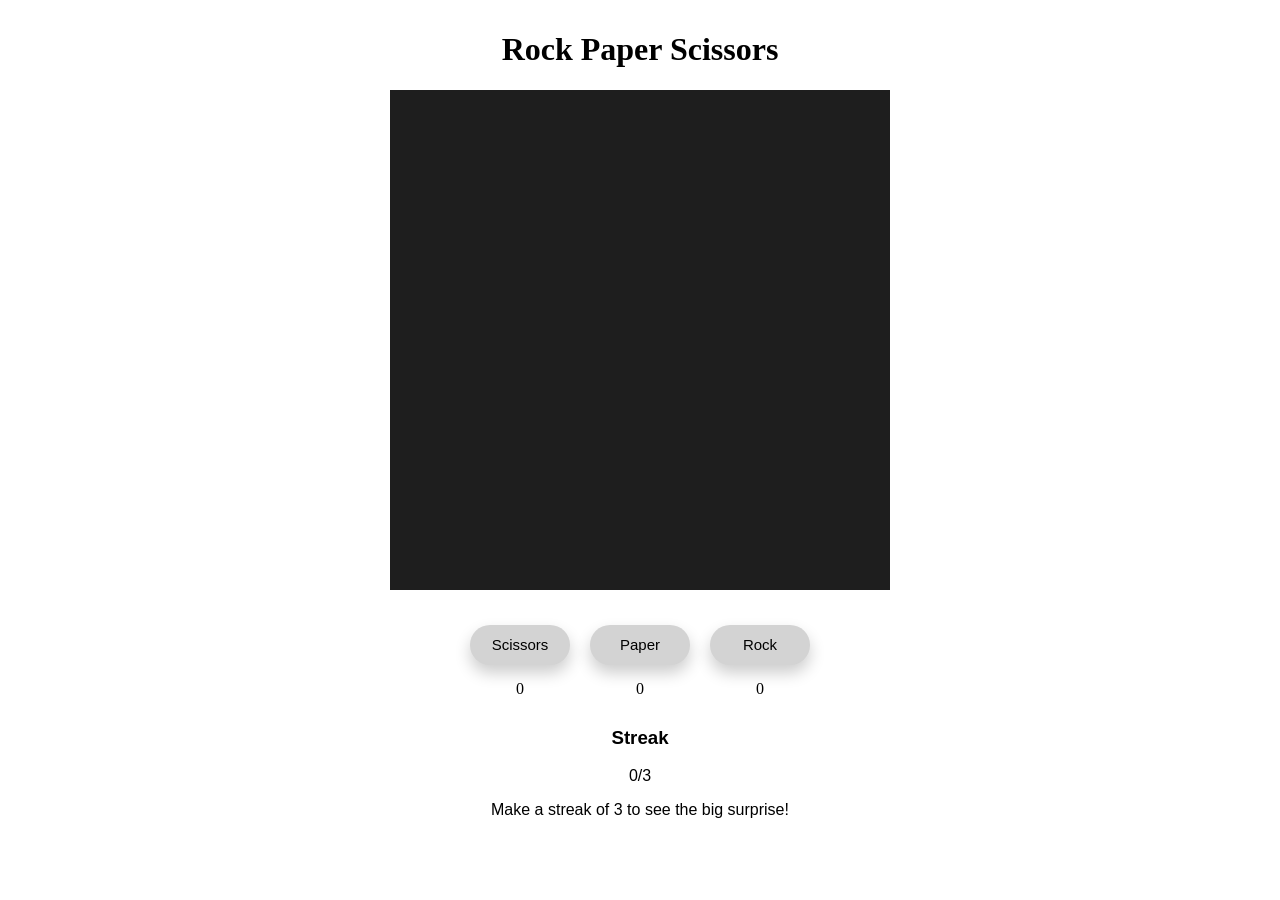
<file: index.html>
<!DOCTYPE html>
<html lang="en">
<head>
    <meta charset="UTF-8">
    <meta name="viewport" content="width=device-width, initial-scale=1.0">
    <title>RPS</title>
    <style>
        body {
            height: 100%;
            margin: 10px;
            display: flex;
            justify-content: center;
            align-items: center;
             flex-direction: column;
             align-items: center;
        }
        .stats {
            padding-top: 25px;
            display: flex;
            justify-content: center;
        }

        .box {
            display: flex;
            flex-direction: column;
            align-items: center;
            margin: 10px;
        }

        button {
            margin-bottom: 15px;
            width: 100px; 
            height: 40px; 
            font-size: 15px; 
            font-family: Arial, Helvetica, sans-serif;
            border-radius: 20px;
            border: none; 
            background-color: #d3d3d3; /* Background color */
            color: black; /* Text color */
            cursor: pointer; /* Cursor indicates clickable */
            transition: all 0.3s; /* Smooth transition for hover effects */
            box-shadow: 0 8px 16px 0 rgba(0,0,0,0.2); /* Adds shadow to the button */
}

button:hover {
    background-color: #454545; /**/
    color: white;
    }

    .streak {
            padding-top: 0px;
            display: flex;
            justify-content: center;
            flex-direction: column;
            align-items: center;
            font-family: Arial, Helvetica, sans-serif;
    }


    </style>
</head>
<body>
    <h1>Rock Paper Scissors</h1>
    <canvas id ="life" width="500" height="500" ></canvas>
    <div class="stats">
        <div class="box">
        <button id = "scs_btn">Scissors</button>
        <div id = "scs">50</div>
        </div>
        <div class="box">
        <button id = "ppr_btn">Paper</button>
        <div id = "ppr">50</div>
        </div>
        <div class="box">
        <button id = "rck_btn">Rock</button>
        <div id = "rck">50</div>
        </div>
    </div>
    <div class = "streak" style="padding: 0px;">
        <h3>Streak</h2>
        <div id = "streak_stat">0/3</div>
        <p>Make a streak of 3 to see the big surprise!</p>
    </div>

<script>

    let streak = 0;

    m = document.getElementById("life").getContext('2d');

    draw = (x,y,c,s) => {
        if(c == "yellow"){
        m.fillStyle = "white";
        m.fillRect(x,y,s,s);
        }
        else if(c == "red"){
        m.fillStyle = "gray";   // Color of the circle
        m.strokeStyle = "gray"; // Color of the circle's border
        m.lineWidth = 5;       // Thickness of the border

    // Draw a circle

        const radius = 7; // Radius of the circle

        m.beginPath();
        m.arc(x, y, radius, 0, 2 * Math.PI, false); // Draw complete circle
        m.fill();   // Fill the circle with the fillStyle
        m.stroke(); // Draw the border of the circle

        }
        else{
        m.strokeStyle = 'red'; // Color of the X's lines
        m.lineWidth = 3;        // Thickness of the lines

    // Draw the first diagonal line (\)
        m.beginPath();
        m.moveTo(x-7,y-4); // Start point
        m.lineTo(x+7, y+7); // End point
        m.stroke(); // Draw the line

    // Draw the second diagonal line (/)
        m.beginPath();
        m.moveTo(x-7, y+4); // Start point
        m.lineTo(x+7, y-7); // End point
        m.stroke(); // Draw the line

        m.fillStyle = 'red';   // Color of the circle
        m.strokeStyle = 'red'; // Color of the circle's border
        m.lineWidth = 3;       // Thickness of the border

    // Draw a circle

        const radius = 2; // Radius of the circle

        m.beginPath();
        m.arc(x-9, y-6, radius, 0, 2 * Math.PI, false); // Draw complete circle
        m.fill();   // Fill the circle with the fillStyle
        m.stroke(); // Draw the border of the circle
        m.beginPath();
        m.arc(x-9, y+6, radius, 0, 2 * Math.PI, false); // Draw complete circle
        m.fill();   // Fill the circle with the fillStyle
        m.stroke(); // Draw the border of the circle
        }
    }   

    particles = [];
    particle = (x,y,c) => {
        v=1.4 ;
        d = Math.random()*2*Math.PI;
        vx = Math.cos(d)*v;
        vy = Math.sin(d)*v;
        return {"x":x, "y":y, "vx":vx, "vy":vy, "color":c};
    }

    random = () => {
        return Math.random()*400+50;
    }

    create = (number,color) => {
        group = [];
        if(color == "red")
        for(let i = 0; i<number;i++){
            group.push(particle(random()*0.5,random()*0.5,color));
            particles.push(group[i]);
        }
        else if(color == "yellow")
        for(let i = 0; i<number;i++){
            group.push(particle(250+random()*0.5,random()*0.5,color));
            particles.push(group[i]);
        }
        else 
        for(let i = 0; i<number;i++){
            group.push(particle(130+random()*0.5,220+random()*0.5,color));
            particles.push(group[i]);
        }

        return group;
    }


    rule = (particle1) => {
        particle1.x = particle1.x + particle1.vx;
        particle1.y = particle1.y + particle1.vy;
        if(particle1.x < 0 || particle1.x > 485){
            particle1.vx = -particle1.vx;
        }
        if(particle1.y < 0 || particle1.y > 485){
            
            particle1.vy = -particle1.vy;
        }
        for(let i = 0; i<particles.length;i++){
            if(particles[i] != particle1){
                if(Math.abs(particles[i].x - particle1.x) < 15 && Math.abs(particles[i].y - particle1.y) < 15){

                    if(particles[i].color == "red" && particle1.color == "yellow"){
                        particles[i].color = "yellow";
                    }
                    else if(particles[i].color == "yellow" && particle1.color == "red"){
                        particle1.color = "yellow";
                    }
                    else if(particles[i].color == "yellow" && particle1.color == "blue"){
                        particles[i].color = "blue";
                    }
                    else if(particles[i].color == "blue" && particle1.color == "yellow"){
                        particle1.color = "blue";
                    }
                    else if(particles[i].color == "red" && particle1.color == "blue"){
                        particle1.color = "red";
                    }
                    else if(particles[i].color == "blue" && particle1.color == "red"){
                        particles[i].color = "red";
                    }
                }
            }
        }
    }

    const createAndDisable = () => {
        yellow = create(50,"yellow");
        red = create(50,"red");
        blue = create(50,"blue");
        document.getElementById("scs_btn").disabled = true;
        document.getElementById("rck_btn").disabled = true;
        document.getElementById("ppr_btn").disabled = true;
    }

    let guess = null;
    document.getElementById("scs_btn").addEventListener("click", () => {
        guess = "blue";
        document.getElementById("scs_btn").style.backgroundColor = "#454545";
        document.getElementById("scs_btn").style.color = "white";
        createAndDisable();
    });
    document.getElementById("rck_btn").addEventListener("click", () => {
        guess = "red";
        document.getElementById("rck_btn").style.backgroundColor = "#454545";
        document.getElementById("rck_btn").style.color = "white";
        createAndDisable();
    });
    document.getElementById("ppr_btn").addEventListener("click", () => {
        guess = "yellow";
        document.getElementById("ppr_btn").style.backgroundColor = "#454545";
        document.getElementById("ppr_btn").style.color = "white";
        createAndDisable();
    });


    const heartAnim = () => {

        var heart = [65, 66, 67, 72, 73, 74, 84, 85, 86, 87, 88, 91, 92, 93, 94, 95, 103, 104, 105, 106, 107, 108, 109, 110, 111, 112, 113, 114, 115, 116, 122, 123, 124, 125, 126, 127, 128, 129, 130, 131, 132, 133, 134, 135, 136, 137, 142, 143, 144, 145, 146, 147, 148, 149, 150, 151, 152, 153, 154, 155, 156, 157, 162, 163, 164, 165, 166, 167, 168, 169, 170, 171, 172, 173, 174, 175, 176, 177, 183, 184, 185, 186, 187, 188, 189, 190, 191, 192, 193, 194, 195, 196, 204, 205, 206, 207, 208, 209, 210, 211, 212, 213, 214, 215, 224, 225, 226, 227, 228, 229, 230, 231, 232, 233, 234, 235, 245, 246, 247, 248, 249, 250, 251, 252, 253, 254, 266, 267, 268, 269, 270, 271, 272, 273, 287, 288, 289, 290, 291, 292, 308, 309, 310, 311, 329, 330];
var nums;
var canvas = document.getElementById('life');
var context = canvas.getContext('2d');
Array.matrix = function(numrows, numcols, initial) {
    var arr = [];
    for(var i = 0; i < numrows; ++i) {
        var columns = [];
        for(var j = 0; j < numcols; ++j) {
            columns[j] = initial;
        }
        arr[i] = columns;
    }
    return arr;
}
function shuffleArray(array) {
    for(let i = array.length - 1; i > 0; i--) {
        let j = Math.floor(Math.random() * (i + 1));
        [array[i], array[j]] = [array[j], array[i]];
    }
    return array;
}
function animate(xPos, yPos, count) {
    var r = randomNumber(64, 254 - 64);
    var g = randomNumber(128, 255);
    var b = randomNumber(128, 255);
    var alpha = randomNumber(55, 85);
    //For heart Sharpe
    if(inArray(count, heart)) {
        r = randomNumber(128 + 64, 255);
        g = randomNumber(0, 63);
        b = randomNumber(0, 63);
        alpha = randomNumber(70, 100);
    }
    context.fillStyle = 'rgba(' + r + ',' + g + ',' + b + ',' + alpha + ')';
    context.fillRect(xPos, yPos, 25, 25);
}
function randomNumber(min, max) {
    return Math.floor(Math.random() * (max - min + 1) + min);
}
draw();
function draw() {
    if(canvas.getContext) {
        nums = Array.matrix(400, 3, 0);
        var x = 0;
        var y = 0;
        var count = 0;
        for(var j = 0; j < 20; j++) {
            for(var i = 0; i < 20; i++) {
                nums[count][0] = x;
                nums[count][1] = y;
                nums[count][2] = count;
                count += 1;
                x += 26;
            }
            x = 0;
            y += 26;
        }
        nums = shuffleArray(nums);
        for(var j = 0; j < nums.length; j++) {
            doSetTimeout(j);
        }
    }
}
function doSetTimeout(i) {
    setTimeout(function() { animate(nums[i][0], nums[i][1], nums[i][2]); }, 10 * i);
}
function animate(xPos, yPos, count) {
    var r = randomNumber(64, 255 - 64);
    var g = randomNumber(128, 255);
    var b = randomNumber(128, 255);
    var alpha = randomNumber(55, 85);
    //For heart Sharpe
    if(inArray(count, heart)) {
        r = randomNumber(128 + 64, 255);
        g = randomNumber(0, 63);
        b = randomNumber(0, 63);
        alpha = randomNumber(70, 100);
    } else {
        context.globalAlpha = 0.6;
    }
    context.fillStyle = 'rgba(' + r + ',' + g + ',' + b + ',' + alpha + ')';
    fillRoundedRect(xPos, yPos, 25, 25, 4);
}
function fillRoundedRect(x, y, w, h, r) {
    context.beginPath();
    context
    context.moveTo(x + r, y);
    context
    context.lineTo(x + w - r, y);
    context
    context.quadraticCurveTo(x + w, y, x + w, y + r);
    context
    context.lineTo(x + w, y + h - r);
    context
    context.quadraticCurveTo(x + w, y + h, x + w - r, y + h);
    context
    context.lineTo(x + r, y + h);
    context
    context.quadraticCurveTo(x, y + h, x, y + h - r);
    context
    context.lineTo(x, y + r);
    context
    context.quadraticCurveTo(x, y, x + r, y);
    context
    context.fill();
}
function inArray(value, array) {
    var count = array.length;
    for(var i = 0; i < count; i++) {
        if(array[i] === value) { return true; }
    }
    return false;
}

    }

    const winCredits = () => {
        m.clearRect(0,0,500,500);
        m.fillStyle = "#1e1e1e";
        m.fillRect(0,0,500,500);
        m.fillStyle = "white"

    const pattern = (color,j) => {
        m.fillStyle = color;
        for (let i = 0; i < 500; i += 50) {
        m.fillRect(i, j + 25, 25, 25);
        }
        for (let i = 25; i < 500; i += 50) {
        m.fillRect(i, j, 25, 25);
        }
    
    }
    let j = 0;
    color = "white"
    const intervalId = setInterval(() => {
    pattern(color,j);
    j+=50;
    if (j > 500) {
        j = 0; // Reset to loop again
        
        // If you want to stop instead of looping, uncomment the next line:
        if(color == "black"){
            clearInterval(intervalId);
            m.fillStyle = "white";
            for (let i = 0; i < 500; i += 50) {
            m.fillRect(i,25, 25, 25);
            }
            for (let i = 25; i < 500; i += 50) {
            m.fillRect(i, 0, 25, 25);
            }

            for (let i = 0; i < 500; i += 50) {
            m.fillRect(i,450, 25, 25);
            }
            for (let i = 25; i < 500; i += 50) {
            m.fillRect(i, 475, 25, 25);
            }

            // Write Congragulatioıns!
            m.fillStyle = "white";
            m.font = "30px Arial";
            m.fillText("Congratulations!", 150, 250);
            m.fillText("This game is for my dear", 100, 300);
            m.fillText("girlfriend Basak,love you!", 90, 350);

            setTimeout(()=>{
                m.clearRect(0,0,500,500);
                let img = new Image();
            img.src = "./src/bsk_pixel.png";
            img.onload = () => {
                m.drawImage(img, 0, 0, 500, 500);
            }
            },4000);

            setTimeout(()=>{
                heartAnim();
            },6000);



            }
        color = "black";
    }
    }, 500);


    }


    let shouldUpdate = true;
    let gameEnd = true;
    update = () => {
        if(!shouldUpdate) return;
        m.clearRect(0,0,500,500);
        m.fillStyle = "#1e1e1e";
        m.fillRect(0,0,500,500);
        for(let i = 0; i<particles.length;i++){
            rule(particles[i]);
        }
        let scs = 0;
        let ppr = 0;
        let rck = 0;
        for(let i = 0; i<particles.length;i++){
            if(particles[i].color == "red") rck++;
            if(particles[i].color == "yellow") ppr++;
            if(particles[i].color == "blue") scs++;
            draw(particles[i].x,particles[i].y,particles[i].color,15);
        }
        requestAnimationFrame(update);

        document.getElementById("scs").textContent = scs;
        document.getElementById("ppr").textContent = ppr;
        document.getElementById("rck").textContent = rck;

        if((scs == 150 || ppr == 150 || rck == 150 ) && gameEnd){
            gameEnd = false;
            setTimeout(()=>{
                if(scs == 150 && guess == "blue"){
                streak++;
                alert("You win!");
            }
            else if(ppr == 150 && guess == "yellow"){
                streak++;
                alert("You win!");
            }
            else if(rck == 150 && guess == "red"){
                streak++;
                alert("You win!");
            }
            else{
                streak = 0;
                alert("You lose!");
            }
            document.getElementById("scs_btn").disabled = false;
            document.getElementById("rck_btn").disabled = false;
            document.getElementById("ppr_btn").disabled = false;
            document.getElementById("scs_btn").style.backgroundColor = "#d3d3d3";
            document.getElementById("rck_btn").style.backgroundColor = "#d3d3d3";
            document.getElementById("ppr_btn").style.backgroundColor = "#d3d3d3";
            document.getElementById("scs_btn").style.color = "black";
            document.getElementById("rck_btn").style.color = "black";
            document.getElementById("ppr_btn").style.color = "black";
            particles = [];
            guess = null;
            gameEnd = true;

            if(streak == 3){
                shouldUpdate = false;
                winCredits();
                setTimeout(()=>{
                    shouldUpdate = true;
                    streak = 0;
                    document.getElementById("streak_stat").textContent = "0/3";
                    m.globalAlpha = 1;
                    update();
                },24000);
                
                  
            }
            document.getElementById("streak_stat").textContent = streak+"/3";

            },2000);

        }
    }

    update();
</script>
</body>
</html>
</file>
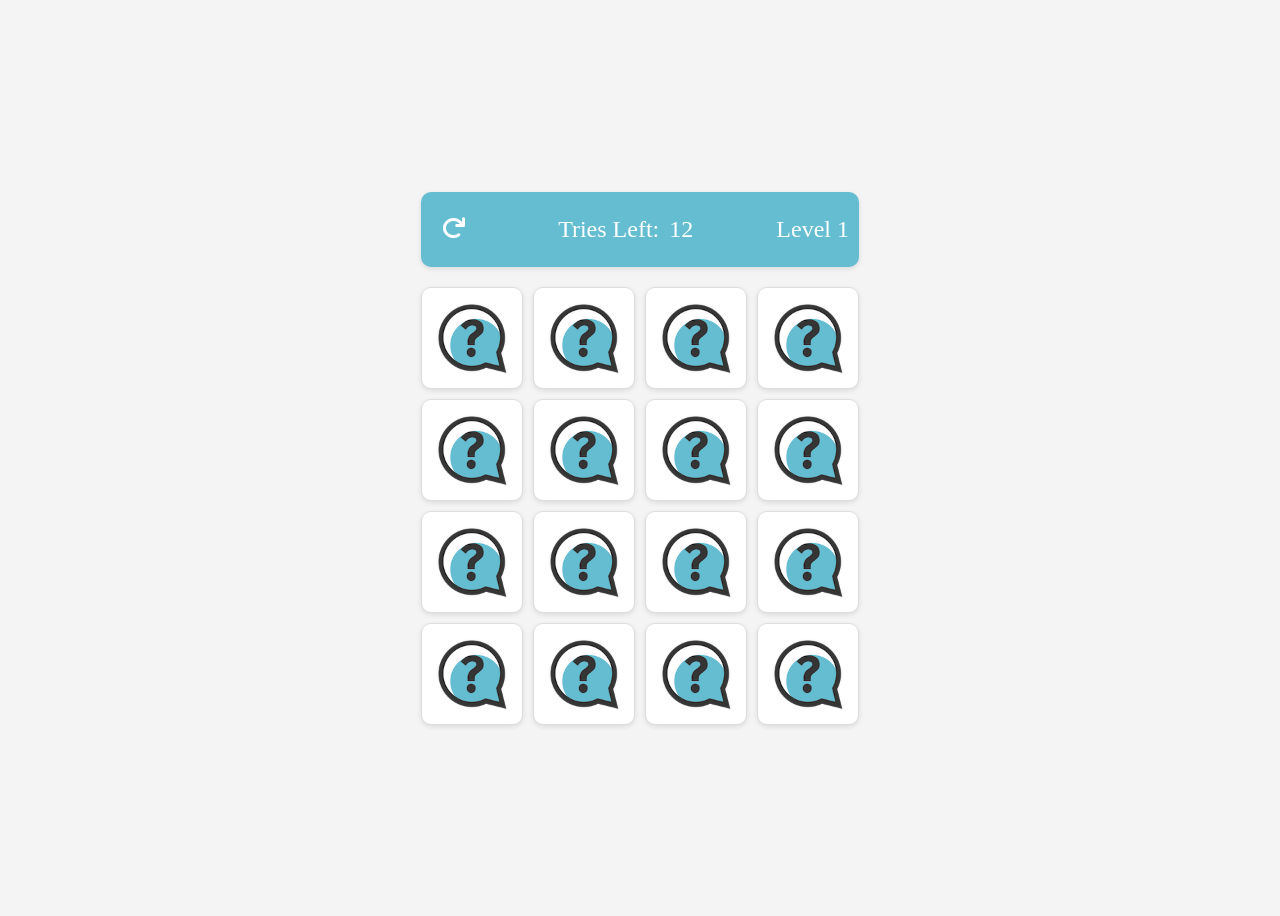
<file: Games/concentrationCardGame/index.html>
<!DOCTYPE html>
<html lang="en">
	<head>
		<meta charset="UTF-8" />
		<meta name="viewport" content="width=device-width, initial-scale=1.0" />
		<title>Concentration Card Game</title>
		<link rel="stylesheet" href="style.css" />
		<link rel="icon" href="src/nirvana_48.png" type="image/png" />
		<link
			rel="stylesheet"
			href="https://cdnjs.cloudflare.com/ajax/libs/font-awesome/6.0.0-beta3/css/all.min.css"
		/>
	</head>
	<body>
		<div class="menu">
			<div id="Reset">
				<i class="fas fa-redo"></i>
			</div>
			<div id="RemainingGuess">
				<p>Tries Left:</p>
				<span>0</span>
			</div>
			<div id="level">
				<span>Level 1</span>
			</div>
		</div>
		<div class="icon-grid">
			<div id="1" class="icon">
				<img src="src/no_image.png" alt="Icon 1" />
			</div>
			<div id="2" class="icon">
				<img src="src/no_image.png" alt="Icon 2" />
			</div>
			<div id="3" class="icon">
				<img src="src/no_image.png" alt="Icon 3" />
			</div>
			<div id="4" class="icon">
				<img src="src/no_image.png" alt="Icon 4" />
			</div>
			<div id="5" class="icon">
				<img src="src/no_image.png" alt="Icon 5" />
			</div>
			<div id="6" class="icon">
				<img src="src/no_image.png" alt="Icon 6" />
			</div>
			<div id="7" class="icon">
				<img src="src/no_image.png" alt="Icon 7" />
			</div>
			<div id="8" class="icon">
				<img src="src/no_image.png" alt="Icon 8" />
			</div>
			<div id="9" class="icon">
				<img src="src/no_image.png" alt="Icon 9" />
			</div>
			<div id="10" class="icon">
				<img src="src/no_image.png" alt="Icon 10" />
			</div>
			<div id="11" class="icon">
				<img src="src/no_image.png" alt="Icon 11" />
			</div>
			<div id="12" class="icon">
				<img src="src/no_image.png" alt="Icon 12" />
			</div>
			<div id="13" class="icon">
				<img src="src/no_image.png" alt="Icon 13" />
			</div>
			<div id="14" class="icon">
				<img src="src/no_image.png" alt="Icon 14" />
			</div>
			<div id="15" class="icon">
				<img src="src/no_image.png" alt="Icon 15" />
			</div>
			<div id="0" class="icon">
				<img src="src/no_image.png" alt="Icon 16" />
			</div>
		</div>
		<script src="script.js"></script>
	</body>
</html>
</file>
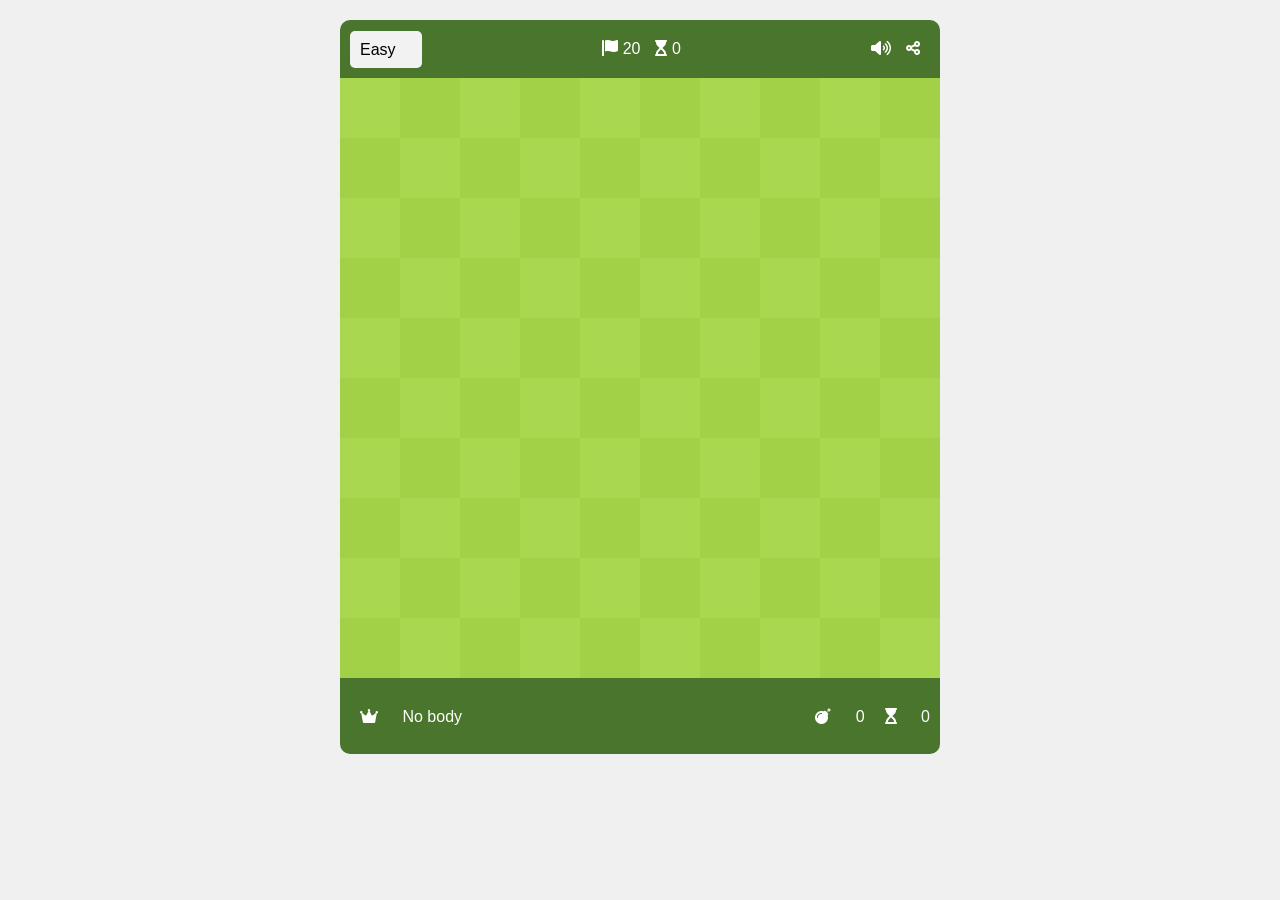
<file: Games/minesweeper/index.html>
<!DOCTYPE html>
<html lang="en">
	<head>
		<meta charset="UTF-8" />
		<meta name="viewport" content="width=device-width, initial-scale=1.0" />
		<title>Minesweeper</title>
		<link rel="icon" type="image/grass_icon_48.png" href="source/garss_icon_48.png">

		<link rel="stylesheet" href="https://cdnjs.cloudflare.com/ajax/libs/font-awesome/6.0.0-beta3/css/all.min.css">
		<link rel="stylesheet" href="style.css" />

	</head>
	<body>
		<div id="box">
			<div id="container">
			<div id="difficulty">
				<form>
					<select id="dropdown" name="dropdown">
						<option value="Easy">Easy</option>
						<option value="Normal">Normal</option>
						<option value="Hard">Hard</option>
					</select>
			</div>
			<div class="stats">
			<div id="flags">
				<i class="fas fa-flag"></i>
				<span>20</span>
			</div>
			<div id="timer">
				<i class="fas fa-hourglass-start"></i>
				<span>000</span>
			</div>
			</div>

			<div class = "buttons">
			<div id="mute" class = "mute-button">
				<i class="fas fa-volume-up"></i>
			</div>
			<div id="share" class="share-button">
				<i class="fas fa-share-alt"></i>
			</div>
			</div>
			</div>
			<canvas width="600px" height="600px" id="canvas"></canvas>
			<div id = "winStats">
			<div>
			<i class="fas fa-crown"></i>
			<span id = "topWinner">No body</span>
			</div>
			<div class = "statContainer">
			<div id = "maxMineFound">
				<i class="fas fa-bomb"></i>
				<span>0</span>
			</div>
			<div id = "timeTaken">
				<i class="fas fa-hourglass-start"></i>
				<span>0</span>
		</div>
		</div>
			</div>
		</div>
		<script src="script.js"></script>
	</body>
</html>
</file>
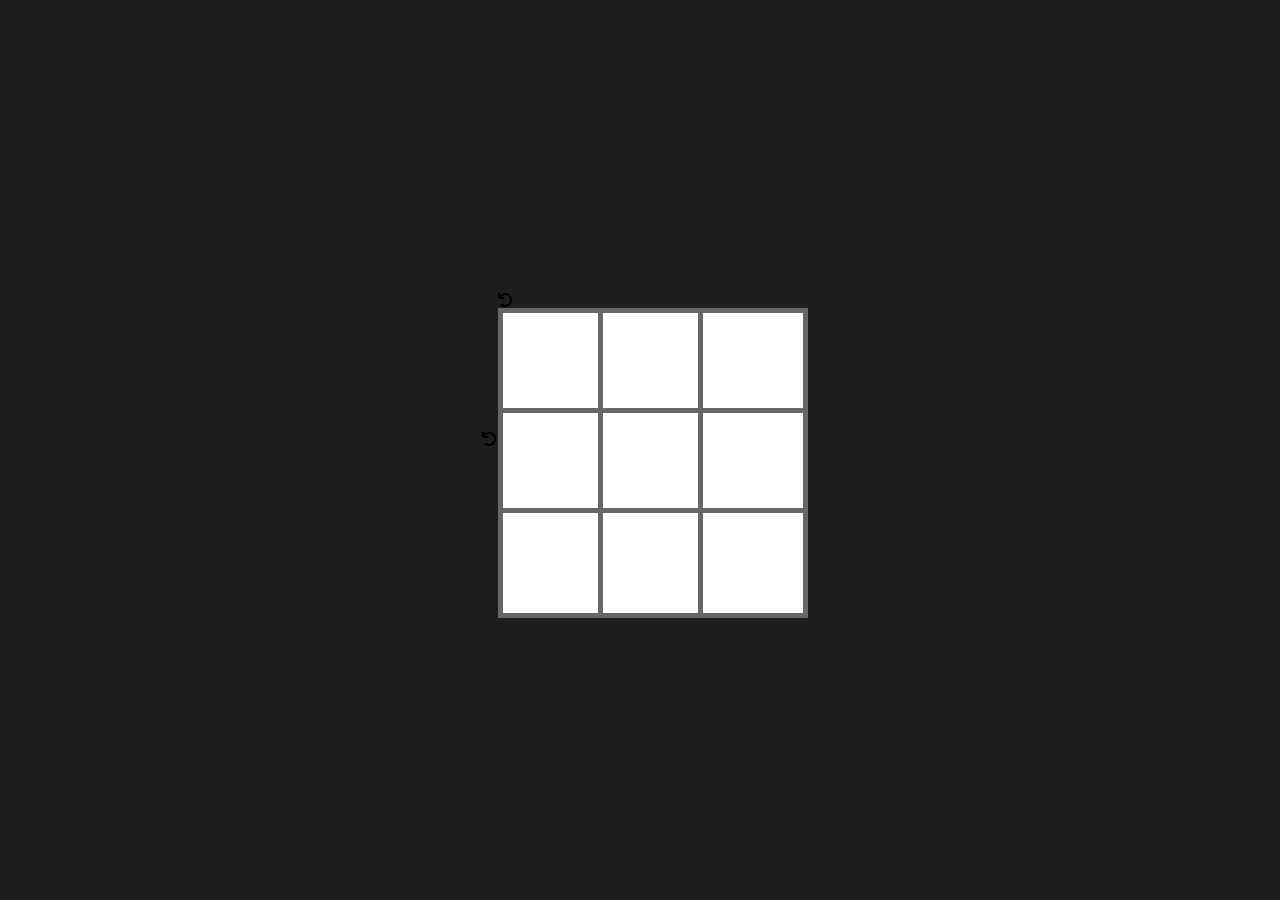
<file: Games/tictactoe/index.html>
<!DOCTYPE html>
<html lang="en">
	<head>
		<meta charset="UTF-8" />
		<meta name="viewport" content="width=device-width, initial-scale=1.0" />
		<title>TicTacToe</title>
		<link rel="stylesheet" href="style.css" />
        <link rel="stylesheet" href="https://cdnjs.cloudflare.com/ajax/libs/font-awesome/6.0.0-beta3/css/all.min.css">
    
	</head>
	<body>
		<div class="menu">
            <i class = "fa-solid fa-undo reset"></div>
        </div>
		<div class="gameContainer">
			<div id="1"></div>
			<div id="2"></div>
			<div id="3"></div>
			<div id="4"></div>
			<div id="5"></div>
			<div id="6"></div>
			<div id="7"></div>
			<div id="8"></div>
			<div id="9"></div>
		</div>
		<script src="script.js"></script>
	</body>
</html>
</file>
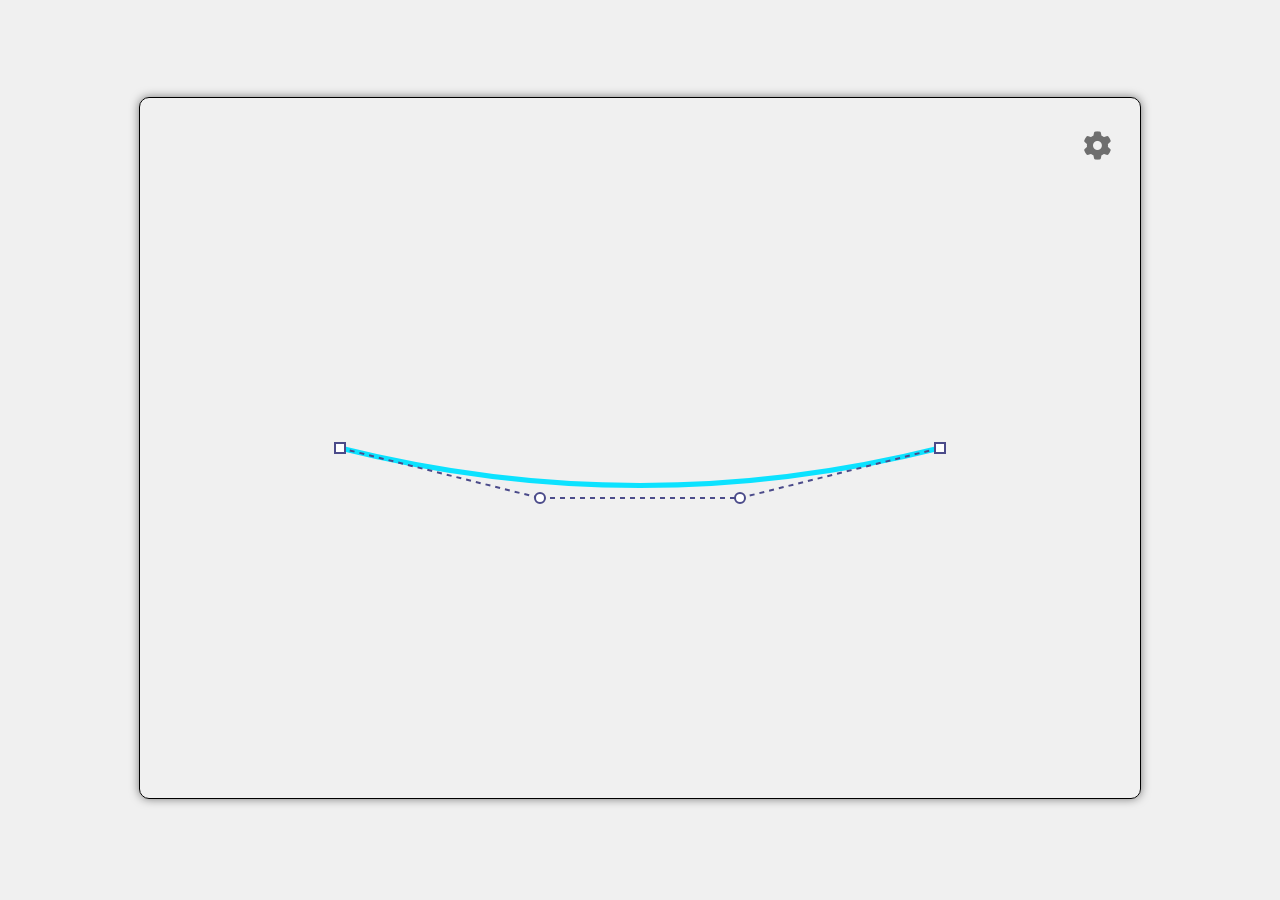
<file: Other/BezierCurve/index.html>
<!DOCTYPE html>
<html lang="en">
	<head>
		<meta charset="UTF-8" />
		<meta name="viewport" content="width=device-width, initial-scale=1.0" />
		<title>BezierCurve</title>
		<link rel="stylesheet" href="style.css" />
		<link rel="icon" href="src/bezierIcon.png" type="image/png" />
		<link
			rel="stylesheet"
			href="https://cdnjs.cloudflare.com/ajax/libs/font-awesome/6.0.0-beta3/css/all.min.css"
		/>
	</head>
	<body>
		<div class="canvas-container">
			<canvas id="canvas" width="1000" height="700"></canvas>
			<div class="panelButton fas fa-cog"></div>
			<div class="panel">
				<div class="closePanelButton fas fa-times no-select"></div>
				<div class="newCurveButton no-select">New Curve</div>
				<div class="cancelNewCurveButton no-select">Cancel</div>
				<div class="exportTypes">
					<div class="no-select" id="exportSVG">
						<i class="fa-solid fa-bezier-curve"></i>
						<label>SVG</label>
					</div>
					<div class="no-select" id="exportPNG">
						<i class="fa-solid fa-file-image"></i>
						<label>PNG</label>
					</div>
				</div>
				<div class="newCurveAttributes no-select">
					<div class="strokeStyle">
						<label>Stroke Color</label>
						<input type="color" class="strokeStyleInput" value="#0ce2ff" />
					</div>
					<div class="strokeWidth">
						<label>Stroke Width</label>
						<input type="number" class="strokeWidthInput" value="5" />
					</div>
					<div class="fillStyle">
						<input type="checkbox" class="fillStyleCheckbox" />
						<label>Fill Color</label>
						<input type="color" class="fillStyleColor" value="#0ce2ff" />
					</div>
				</div>
				<div class="deleteCurveButton no-select">Delete Curve</div>
				<div class="settings">
					<div class="checkbox1 no-select">
						<input
							class="no-select"
							type="checkbox"
							id="showControlPoints"
							checked
						/>
						<label class="no-select" for="showControlPoints"
							>Control Points</label
						>
					</div>
					<div class="checkbox2">
						<input
							class="no-select"
							type="checkbox"
							id="showDashedLines"
							checked
						/>
						<label class="no-select" for="showDashedLines">Dashed Lines</label>
					</div>
					<div class="exportButton">
						<div class="no-select fa-solid fa-arrow-up-from-bracket"></div>
						<div>Export</div>
					</div>
				</div>
			</div>
		</div>

		<script src="script.js"></script>
		<script src="panel.js"></script>
	</body>
</html>
</file>
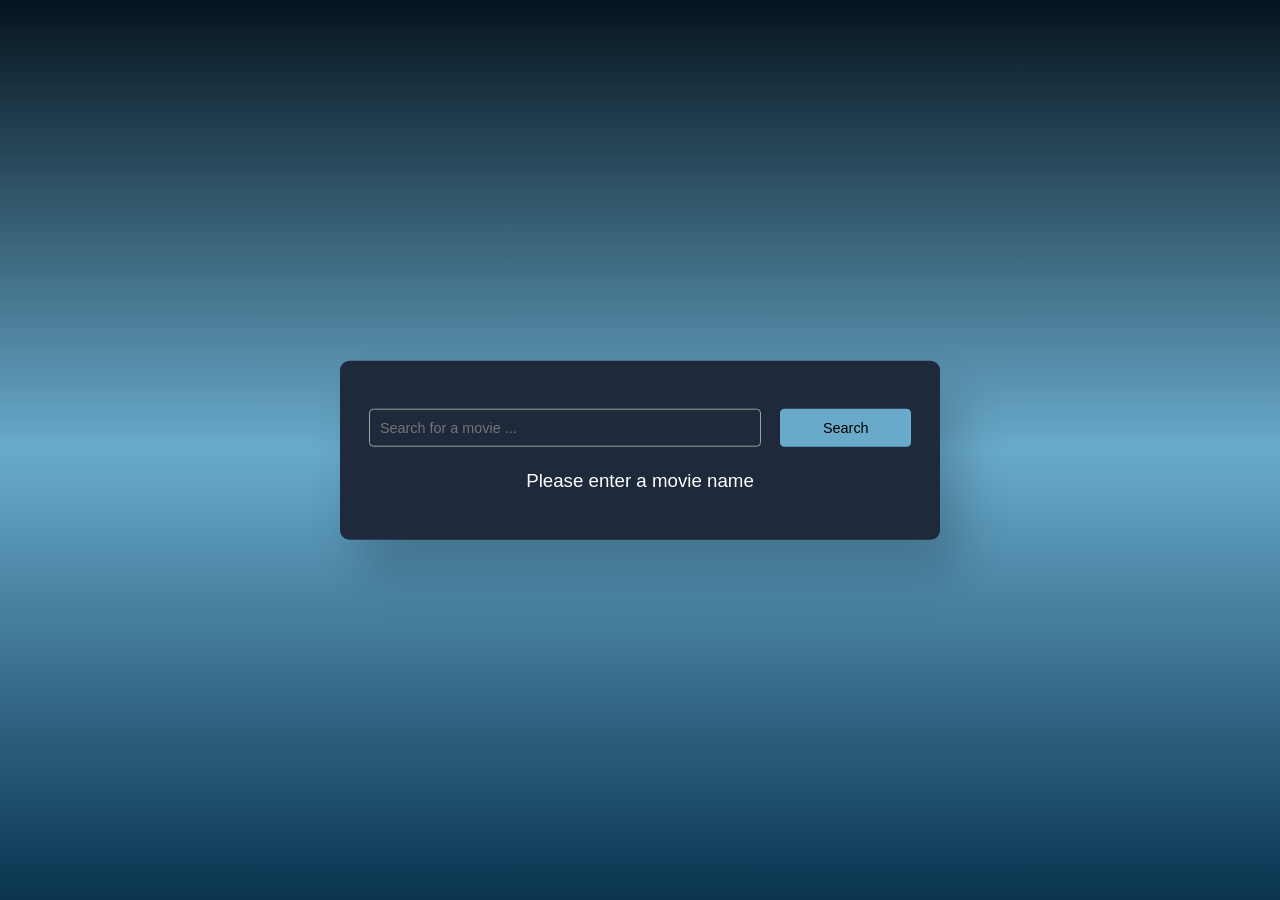
<file: Other/Movie Guide/index.html>
<!DOCTYPE html>
<html lang="en">
	<head>
		<meta charset="UTF-8" />
		<meta name="viewport" content="width=device-width, initial-scale=1.0" />
		<title>Movie Guide</title>
		<link rel="icon" href="images/star.png" type="image/png" />
		<link rel="stylesheet" href="style.css" />
	</head>
	<body>
		<div class="container">
			<div class="search-container">
				<input
					type="text"
					id="movie-name"
					placeholder="Search for a movie ..."
				/>
				<button id="search-btn">Search</button>
			</div>
			<div id="result"></div>
		</div>

		<script src="script.js"></script>
	</body>
</html>
</file>
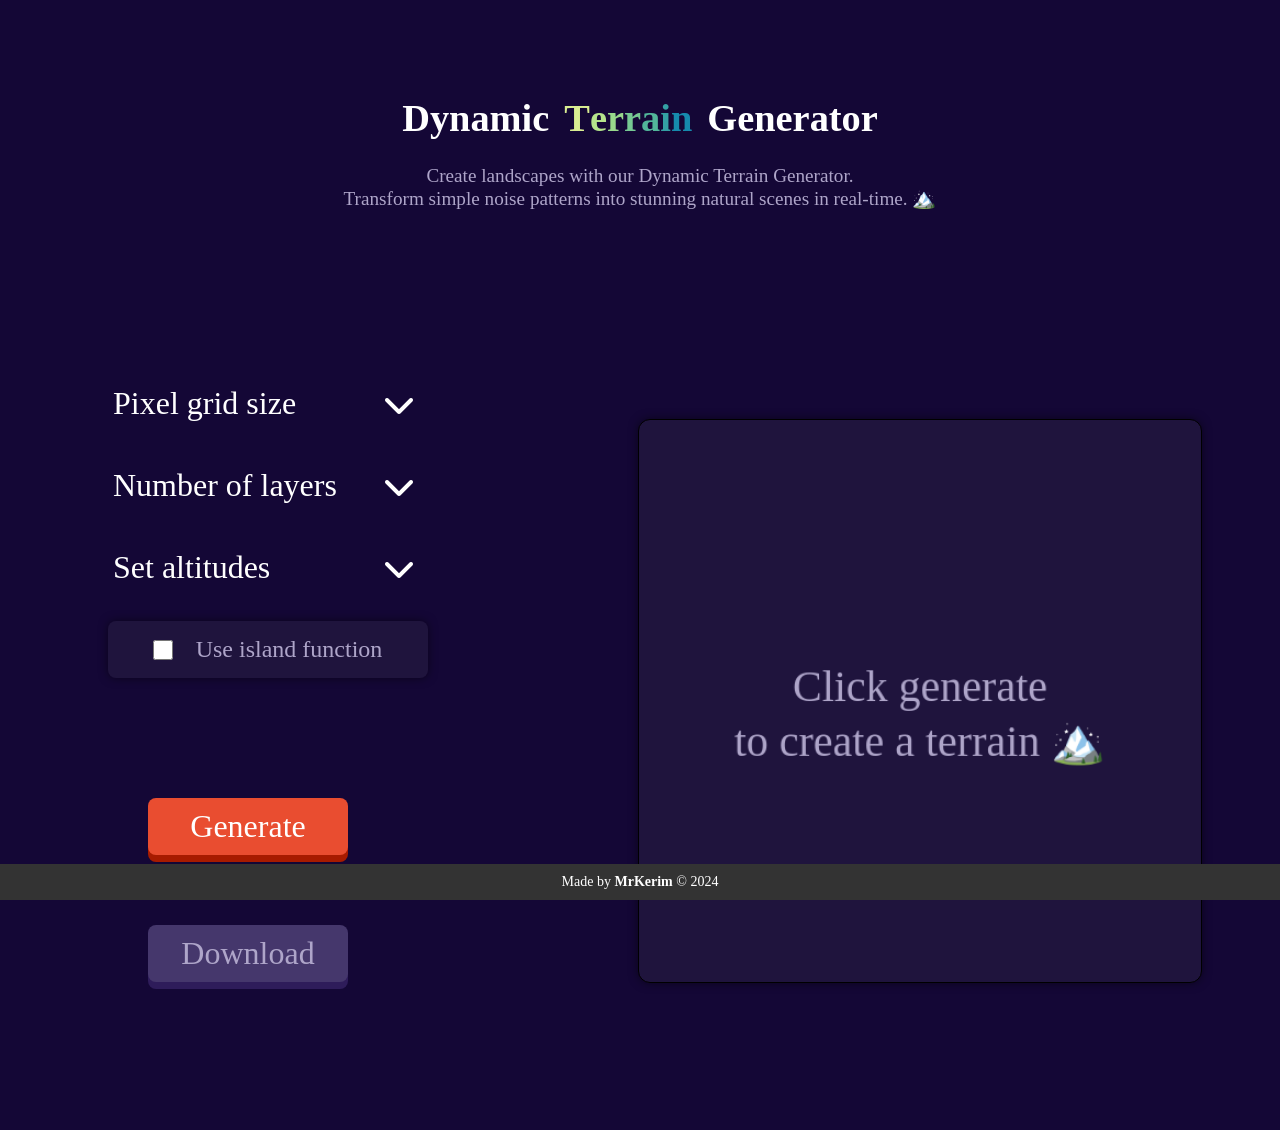
<file: Other/Perlin Noise/index.html>
<!DOCTYPE html>
<html lang="en">
	<head>
		<meta charset="UTF-8" />
		<meta name="viewport" content="width=device-width, initial-scale=1.0" />
		<title>Dynamic Terrain Generator</title>
		<link rel="stylesheet" href="style.css" />
		<link
			rel="stylesheet"
			href="https://cdnjs.cloudflare.com/ajax/libs/font-awesome/6.0.0-beta3/css/all.min.css"
		/>
		<link rel="icon" href="src/icon.png" type="image/png" />
	</head>
	<body>
		<header>
			<div class="jumpingTitle">
				<h1>Dynamic</h1>
				<div class="jumpingTitleh1">
					<h1 id="jumpingTitleh11">T</h1>
					<h1 id="jumpingTitleh12">e</h1>
					<h1 id="jumpingTitleh13">r</h1>
					<h1 id="jumpingTitleh14">r</h1>
					<h1 id="jumpingTitleh15">a</h1>
					<h1 id="jumpingTitleh16">i</h1>
					<h1 id="jumpingTitleh17">n</h1>
				</div>
				<h1>Generator</h1>
			</div>
			<p>Create landscapes with our Dynamic Terrain Generator.</p>
			<p>
				Transform simple noise patterns into stunning natural scenes in
				real-time. 🏔️
			</p>
		</header>
		<div class="container">
			<div class="panel non-selectable">
				<div id="pixel_number_button" class="panelButton">
					<div>Pixel grid size</div>
					<i class="fas fa-chevron-down"></i>
				</div>
				<div id="pixel_number_panel">
					<div class="pixel_number_panel_item">128px</div>
					<div class="pixel_number_panel_item">256px</div>
					<div class="pixel_number_panel_item">512px</div>
				</div>
				<div id="layer_button" class="panelButton">
					<div>Number of layers</div>
					<i class="fas fa-chevron-down"></i>
				</div>
				<div id="layer_panel">
					<div class="layer_panel_item">1</div>
					<div class="layer_panel_item">2</div>
					<div class="layer_panel_item">3</div>
					<div class="layer_panel_item">4</div>
					<div class="layer_panel_item">5</div>
					<div class="layer_panel_item">6</div>
				</div>
				<div id="altitude_button" class="panelButton">
					<div>Set altitudes</div>
					<i class="fas fa-chevron-down"></i>
				</div>
				<div id="altitude_panel">
					<div class="reset_altitudes">Reset</div>

					<div class="altitude_panel_item" id="altitude_panel_item1">
						<div class="altitude_panel_item_color"></div>
						<input
							type="range"
							class="altitude_panel_item_slider"
							id="altitude_slider1"
							min="0"
							max="255"
							step="0.1"
							value="0"
						/>
					</div>
					<div class="altitude_panel_item" id="altitude_panel_item2">
						<div class="altitude_panel_item_color"></div>
						<input
							type="range"
							class="altitude_panel_item_slider"
							id="altitude_slider2"
							min="0"
							max="255"
							step="0.1"
							value="0"
						/>
					</div>
					<div class="altitude_panel_item" id="altitude_panel_item3">
						<div class="altitude_panel_item_color"></div>
						<input
							type="range"
							class="altitude_panel_item_slider"
							id="altitude_slider3"
							min="0"
							max="255"
							step="0.1"
							value="0"
						/>
					</div>
					<div class="altitude_panel_item" id="altitude_panel_item4">
						<div class="altitude_panel_item_color"></div>
						<input
							type="range"
							class="altitude_panel_item_slider"
							id="altitude_slider4"
							min="0"
							max="255"
							step="0.1"
							value="0"
						/>
					</div>
					<div class="altitude_panel_item" id="altitude_panel_item5">
						<div class="altitude_panel_item_color"></div>
						<input
							type="range"
							class="altitude_panel_item_slider"
							id="altitude_slider5"
							min="0"
							max="255"
							step="0.1"
							value="0"
						/>
					</div>
					<div class="altitude_panel_item" id="altitude_panel_item6">
						<div class="altitude_panel_item_color"></div>
						<input
							type="range"
							class="altitude_panel_item_slider"
							id="altitude_slider6"
							min="0"
							max="255"
							step="0.1"
							value="0"
						/>
					</div>
					<div class="altitude_panel_item" id="altitude_panel_item7">
						<div class="altitude_panel_item_color"></div>
						<input
							type="range"
							class="altitude_panel_item_slider"
							id="altitude_slider7"
							min="0"
							max="255"
							step="0.1"
							value="0"
						/>
					</div>
					<div class="altitude_panel_item" id="altitude_panel_item8">
						<div class="altitude_panel_item_color"></div>
						<input
							type="range"
							class="altitude_panel_item_slider"
							id="altitude_slider8"
							min="0"
							max="255"
							step="0.1"
							value="0"
						/>
					</div>
					<div class="altitude_panel_item" id="altitude_panel_item9">
						<div class="altitude_panel_item_color"></div>
						<input
							type="range"
							class="altitude_panel_item_slider"
							id="altitude_slider9"
							min="0"
							max="255"
							step="0.1"
							value="0"
						/>
					</div>
					<div class="altitude_panel_item" id="altitude_panel_item10">
						<div class="altitude_panel_item_color"></div>
						<input
							type="range"
							class="altitude_panel_item_slider"
							id="altitude_slider10"
							min="0"
							max="255"
							step="0.1"
							value="0"
						/>
					</div>
					<div class="altitude_panel_item" id="altitude_panel_item11">
						<div class="altitude_panel_item_color"></div>
						<input
							type="range"
							class="altitude_panel_item_slider"
							id="altitude_slider11"
							min="0"
							max="255"
							step="0.1"
							value="0"
						/>
					</div>
					<div class="altitude_panel_item" id="altitude_panel_item12">
						<div class="altitude_panel_item_color"></div>
						<input
							type="range"
							class="altitude_panel_item_slider"
							id="altitude_slider12"
							min="0"
							max="255"
							step="0.1"
							value="0"
						/>
					</div>
					<div class="altitude_panel_item" id="altitude_panel_item13">
						<div class="altitude_panel_item_color"></div>
						<input
							type="range"
							class="altitude_panel_item_slider"
							id="altitude_slider13"
							min="0"
							max="255"
							step="0.1"
							value="0"
						/>
					</div>
					<div class="altitude_panel_item" id="altitude_panel_item14">
						<div class="altitude_panel_item_color"></div>
						<input
							type="range"
							class="altitude_panel_item_slider"
							id="altitude_slider14"
							min="0"
							max="255"
							step="0.1"
							value="0"
						/>
					</div>
				</div>
				<div class="use_island_func">
					<input type="checkbox" id="use_island_func" />
					<div>Use island function</div>
				</div>
				<div class="island_coef_div">
					<label>Sinusoidal Wave Coefficient: 14.70</label>
					<input
						type="range"
						class="island_coef_slider"
						min="0"
						max="6"
						step="0.1"
						value="6"
					/>
				</div>

				<div class="generate_button">Generate</div>
				<div class="download_button">Download</div>
			</div>
			<canvas id="canvas" width="512" height="512"></canvas>
		</div>

		<footer id="footer">
			<div class="copyright">
				Made by
				<a
					href="https://github.com/MrKerim/RPS/tree/main/Other/Perlin%20Noise"
					target="_blank"
					>MrKerim</a
				>
				&copy; 2024
			</div>
		</footer>

		<script src="panel.js"></script>
		<script src="jumpTitle.js"></script>
		<script src="perlinNoise.js"></script>
		<script src="script.js"></script>
	</body>
</html>
</file>
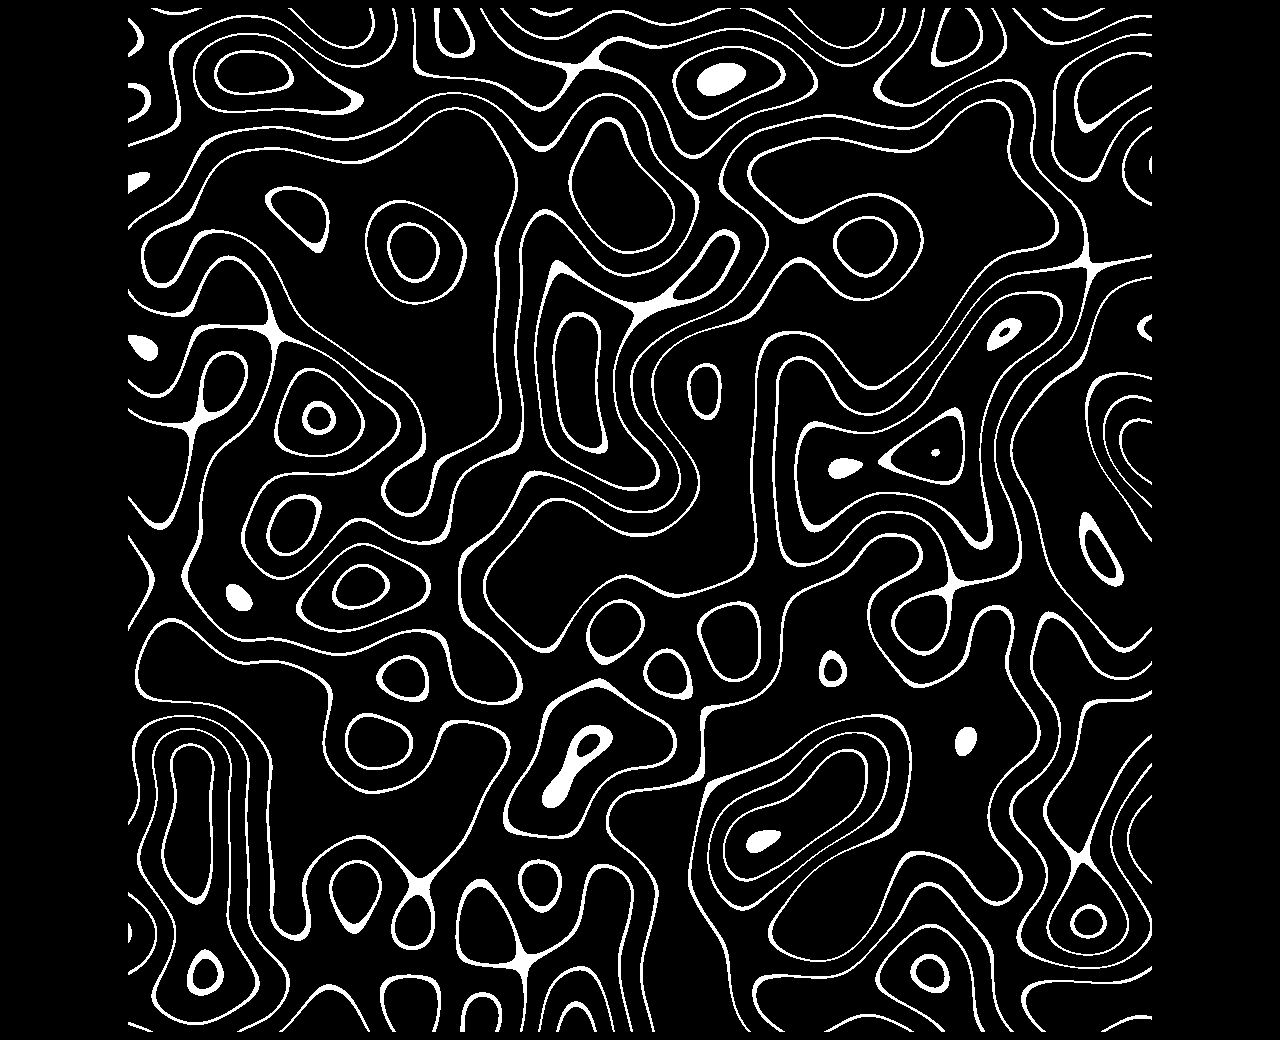
<file: Other/Topographic Textures/index.html>
<!DOCTYPE html>
<html lang="en">
	<head>
		<meta charset="UTF-8" />
		<meta name="viewport" content="width=device-width, initial-scale=1.0" />
		<title>Topographic Textures</title>
		<link rel="stylesheet" href="style.css" />
		<link rel="icon" href="src/icon.jpg" type="image/jpg" />
	</head>
	<body>
		<canvas id="canvas" width="1024" height="1024"></canvas>
		<script src="script.js"></script>
	</body>
</html>
</file>
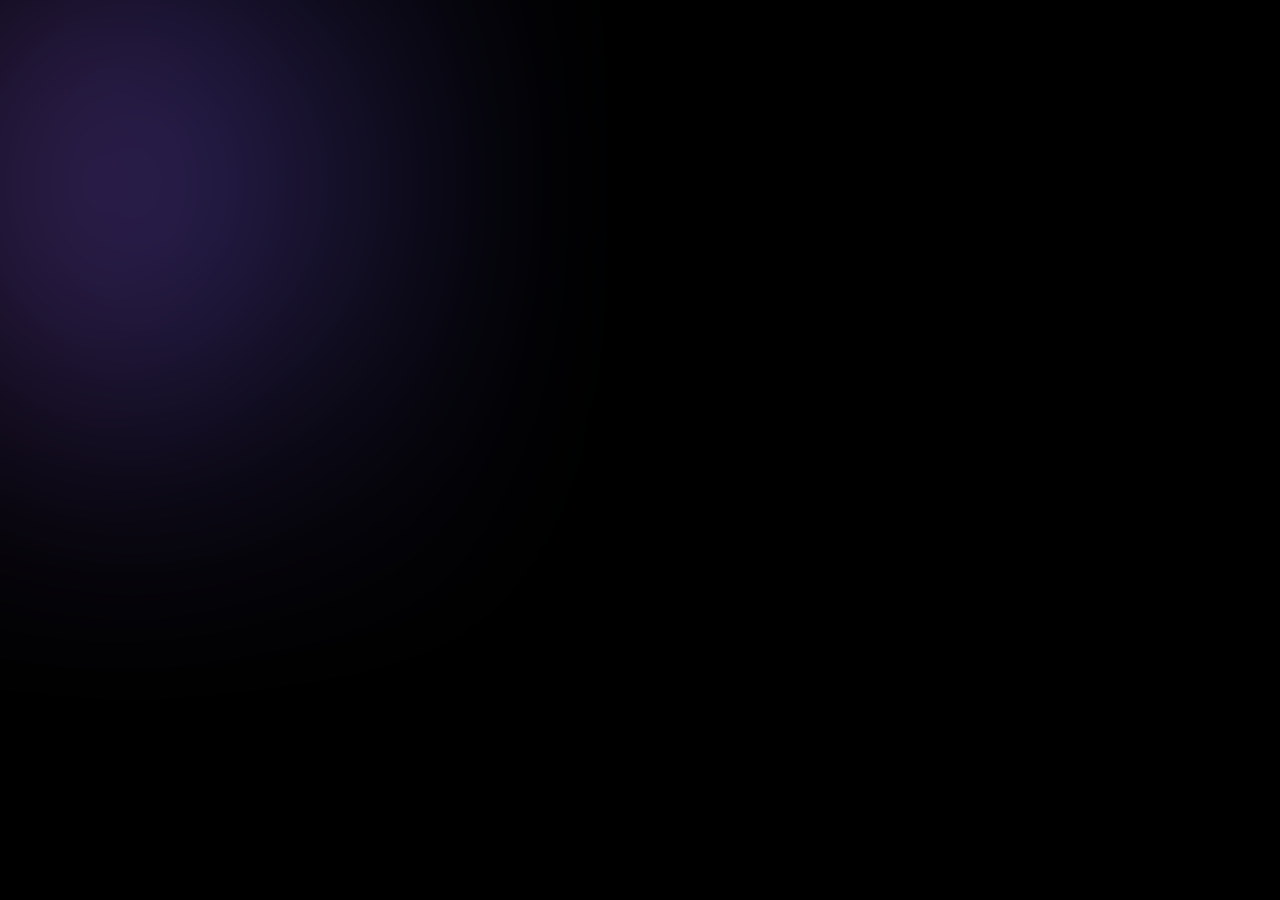
<file: Other/mouseCursor/blurryCircle/index.html>
<!DOCTYPE html>
<html lang="en">
	<head>
		<meta charset="UTF-8" />
		<meta name="viewport" content="width=device-width, initial-scale=1.0" />
		<title>BlurryCircle</title>
		<link rel="stylesheet" href="style.css" />
		<link rel="icon" href="src/cursor.png" type="image/png" />
	</head>
	<body>
		<div class="mouseCircle"></div>

		<script src="script.js"></script>
	</body>
</html>
</file>
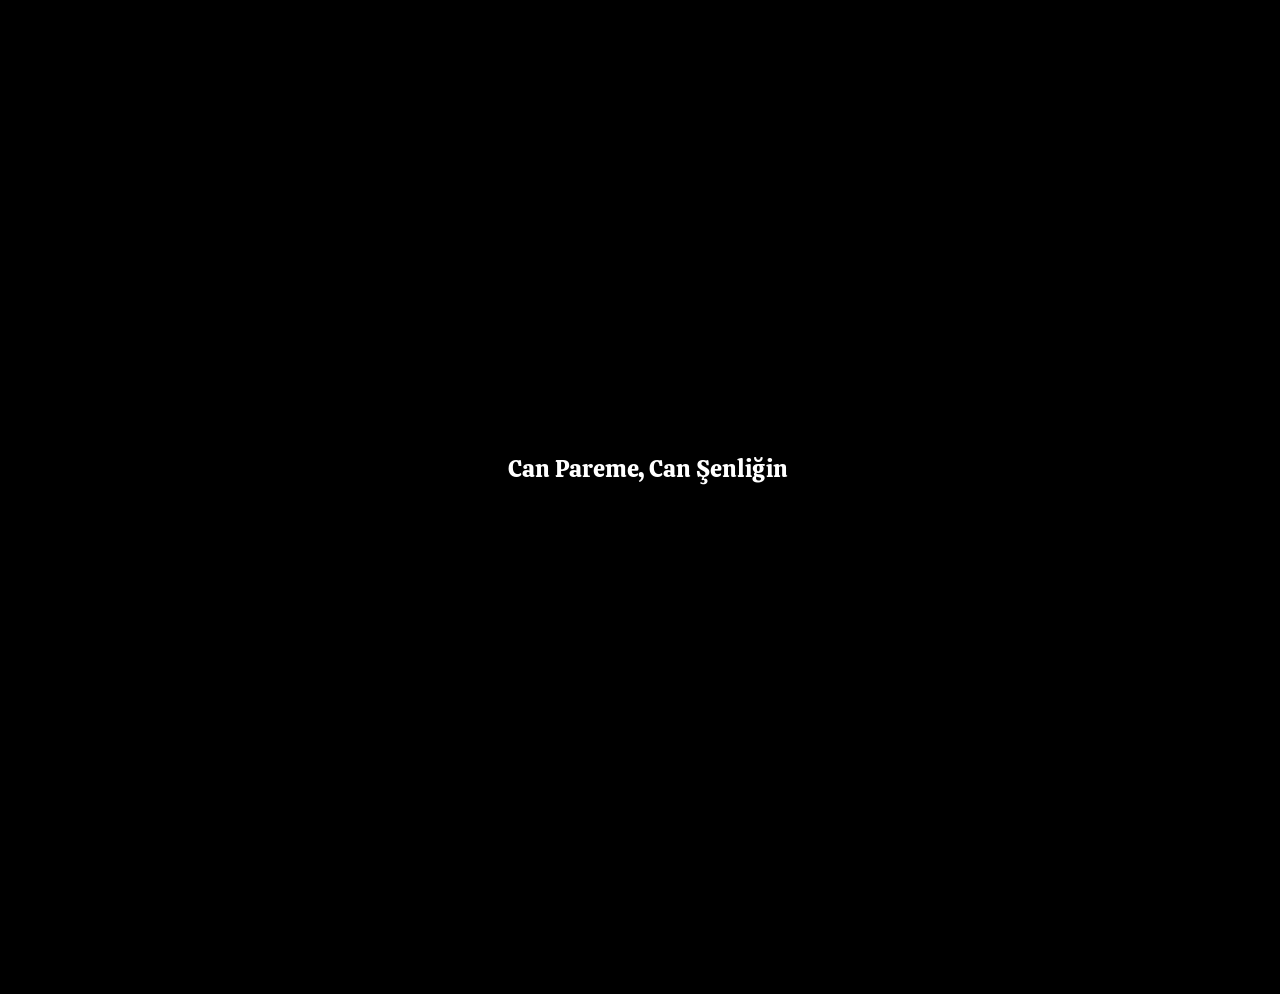
<file: Other/seniCokSeviyorum/hayatim/index.html>
<!DOCTYPE html>
<html lang="en">
	<head>
		<meta charset="UTF-8" />
		<meta name="viewport" content="width=device-width, initial-scale=1.0" />
		<title>Hayatın Anlamı</title>
		<link rel="icon" href="src/kalbim.png" type="image/png" />
		<link
			href="https://fonts.googleapis.com/css2?family=Calistoga&display=swap"
			rel="stylesheet"
		/>

		<link
			rel="stylesheet"
			href="https://cdnjs.cloudflare.com/ajax/libs/font-awesome/6.0.0-beta3/css/all.min.css"
		/>
		<link rel="stylesheet" href="style.css" />
	</head>
	<body>
		<div id="container">
			<div id="text-container">
				<div id="birlikte-gecirigimiz-zaman"></div>
			</div>
		</div>
		<script src="script.js"></script>
	</body>
</html>
</file>
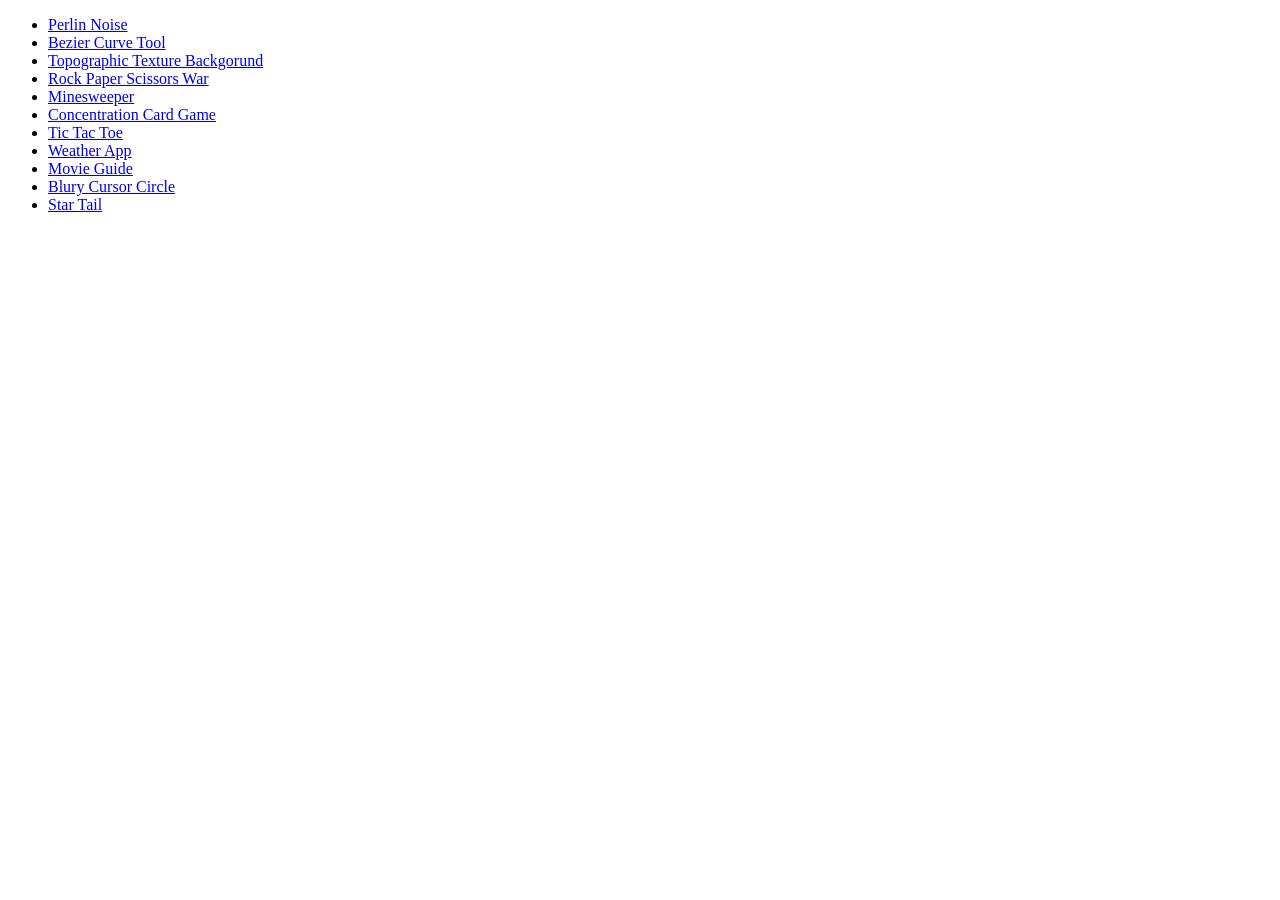
<file: home.html>
<!DOCTYPE html>
<html lang="en">
	<head>
		<meta charset="UTF-8" />
		<meta name="viewport" content="width=device-width, initial-scale=1.0" />
		<title></title>
	</head>
	<body>
		<ul>
			<li>
				<a href="Other/Perlin Noise/index.html">Perlin Noise </a>
			</li>
			<li>
				<a href="Other/BezierCurve/index.html">Bezier Curve Tool </a>
			</li>

			<li>
				<a href="Other/Topographic Textures/index.html"
					>Topographic Texture Backgorund
				</a>
			</li>
			<li>
				<a href="Games/rps_war/index.html"> Rock Paper Scissors War </a>
			</li>
			<li>
				<a href="Games/minesweeper/index.html"> Minesweeper </a>
			</li>
			<li>
				<a href="Games/concentrationCardGame/index.html">
					Concentration Card Game
				</a>
			</li>
			<li>
				<a href="Games/tictactoe/V2/index.html"> Tic Tac Toe </a>
			</li>
			<li>
				<a href="Other/Weather App/index.html"> Weather App </a>
			</li>
			<li>
				<a href="Other/Movie Guide/index.html"> Movie Guide </a>
			</li>
			<li>
				<a href="Other/mouseCursor/blurryCircle/index.html">
					Blury Cursor Circle
				</a>
			</li>
			<li>
				<a href="Other/mouseCursor/starTail/index.html"> Star Tail </a>
			</li>
		</ul>
	</body>
</html>
</file>
<file: Games/concentrationCardGame/style.css>
body {
	justify-content: center;
	align-items: center;
	display: flex;
	flex-direction: column;
	height: 100vh;

	background-color: #f4f4f4;
}

.menu {
	background-color: #65bdd1;
	box-shadow: 0 2px 5px rgba(0, 0, 0, 0.1);
	border-radius: 10px;
	color: #ffffff;
	display: flex;
	width: 100%;
	max-width: 438px;
	justify-content: space-between;
	align-items: center;
	margin-bottom: 20px;
}

#Reset {
	font-size: 24px;
	cursor: pointer;
	padding: 10px;
	margin: 10px;
}

#RemainingGuess {
	display: flex;
	align-items: center;
	justify-content: center;
	font-size: 24px;
	gap: 10px;
}

#level {
	font-size: 24px;
	margin: 10px;
}

.icon-grid {
	display: grid;
	grid-template-columns: repeat(4, 1fr);
	gap: 10px;
}

.icon {
	width: 100px;
	height: 100px;
	display: flex;
	justify-content: center;
	align-items: center;
	background-color: #fff;
	border: 1px solid #ddd;
	border-radius: 10px;
	box-shadow: 0 2px 5px rgba(0, 0, 0, 0.1);
	cursor: pointer;
}

.icon img {
	max-width: 80%;
	max-height: 80%;
}
</file>
<file: Games/minesweeper/style.css>
body {
	background-color: #f0f0f0;
	font-family: Arial, sans-serif;
	max-width: fit-content;
	margin: 10px;
	padding: 10px;
	margin-left: auto;
	margin-right: auto;
}

#container {
	max-width: 600px;
	background-color: #4a752c;
	display: flex;
	justify-content: space-between;
	align-items: center;
	width: 100%;
	border-top-left-radius: 10px;
	border-top-right-radius: 10px;
}

#canvas {
	margin: 0px;
	padding: 0px;
	display: flex;
}

#box {
	margin: 0;
	padding: 0;
}

#winStats {
	max-width: 600px;
	background-color: #4a752c;
	display: flex;
	margin: 0px;
	padding: 0px;
	justify-content: space-between;
	align-items: center;
	width: 100%;
	border-bottom-left-radius: 10px;
	border-bottom-right-radius: 10px;
}

#topWinner {
	color: #ffffff;
}
#winStats i {
	padding: 10px;
	margin: 10px;
	color: #ffffff;
}

.statContainer {
	color: #ffffff;
	padding: 10px;
	display: flex;
	justify-content: space-between;
	align-items: center;
}

#difficulty {
	margin: 10px;
	display: inline-block;
	position: relative;
}

.buttons {
	margin: 10px;
	display: flex;
	justify-content: space-between;
	align-items: center;
	gap: 15px;

	cursor: pointer; /* Changes the cursor to indicate clickable items */
	padding: 10px;
	color: #ffffff;
	border-radius: 5px;
}

.stats {
	margin: 10px;
	display: flex;
	justify-content: space-between;
	align-items: center;
	gap: 15px;
	color: #ffffff;
}

#difficulty {
	display: inline-block;
	position: relative;
}

#dropdown {
	appearance: none; /* Remove default styling */
	-webkit-appearance: none; /* Remove default styling for Safari */
	-moz-appearance: none; /* Remove default styling for Firefox */
	background: none;
	border: none;
	padding: 10px;
	font-size: 16px;
	cursor: pointer;
	background-color: #f2f2f2; /* Light gray background */
	border-radius: 5px;
}

#dropdown:focus {
	outline: none;
}

/* Add a custom arrow using pseudo-elements */
#dropdown::after {
	position: absolute;
	right: 10px;
	pointer-events: none;
}
</file>
<file: Games/tictactoe/style.css>
body {
	background-color: #1e1e1e;
	display: flex;
	justify-content: center;
	align-items: center;
	height: 100vh;
	margin: 0;

	font-family: Arial, sans-serif;
}

.menu {
	margin-bottom: 20px;
	text-align: center;
}

.gameContainer {
	display: grid;

	grid-template-columns: repeat(3, 100px);
	grid-template-rows: repeat(3, 100px);
}

.gameContainer > div {
	width: 100px;
	height: 100px;
	display: flex;
	justify-content: center;
	align-items: center;
	background-color: #fff;
	border: 5px solid #676767;

	font-size: 60px;
	cursor: pointer;
}

.gameContainer > div:hover {
	background-color: #eeeeee;
}
</file>
<file: Other/BezierCurve/style.css>
body {
	font-family: Arial, Helvetica, sans-serif;
	display: flex;
	justify-content: center;
	align-items: center;
	height: 100vh;
	margin: 0;
	background-color: #f0f0f0;
	cursor: url("src/cursor.png"), auto;
}
canvas {
	border: 1px solid black;
	border-radius: 10px;
	box-shadow: 0px 0px 10px rgba(0, 0, 0, 0.5);
}

.canvas-container {
	position: relative;
	display: inline-block;
}

.panelButton {
	position: absolute;
	top: 20px;

	right: 15px;

	font-size: 28px;
	color: rgb(110, 110, 110);
	justify-content: right;
	align-items: right;
	display: flex;
	border-radius: 5px;
	padding: 10px;
	margin: 5px;
	cursor: pointer;
}
.panelButton:hover {
	transition: ease-in-out 0.2s;
	background-color: rgba(0, 0, 0, 0.1);
	color: #000000;
}

.panel {
	scale: 0;
	font-size: 20px;
	background-color: rgba(0, 0, 0, 0.1);
	display: flex;
	width: 200px;
	flex-direction: column;
	position: absolute;
	top: 2px;
	right: 2px;
	color: rgb(110, 110, 110);
	justify-content: center;
	align-items: center;
	border-radius: 12px;
	padding: 30px;
	margin: 20px;
	gap: 15px;
	transform-origin: top right;
}

.closePanelButton {
	position: absolute;
	top: 10px;
	right: 10px;
	font-size: 30px;
	color: rgb(110, 110, 110);
	cursor: pointer;
	padding: 5px;
	border-radius: 5px;
	z-index: 5;
}

.closePanelButton:hover {
	transition: ease-in-out 0.2s;
	background-color: rgba(0, 0, 0, 0.1);
	color: #000000;
}

.settings {
	display: flex;
	flex-direction: column;
}

.newCurveButton {
	scale: 1;
	background-color: #1c8454;
	color: rgb(233, 233, 233);
	padding: 10px;
	border-radius: 8px;
	box-shadow: 0px 0px 5px rgba(0, 0, 0, 0.5);
	cursor: pointer;
}

.newCurveButton:hover {
	transition: ease-in-out 0.2s;
	background-color: #135938;
	color: #ffffff;
}

.cancelNewCurveButton {
	display: none;
	background-color: #ffc40c;
	color: rgb(233, 233, 233);
	padding: 10px;
	border-radius: 8px;
	box-shadow: 0px 0px 5px rgba(0, 0, 0, 0.5);
	cursor: pointer;
}

.cancelNewCurveButton:hover {
	transition: ease-in-out 0.2s;
	background-color: #886809;
	color: #ffffff;
}

.deleteCurveButton {
	scale: 1;
	background-color: #e03444;
	color: rgb(233, 233, 233);
	padding: 10px;
	border-radius: 8px;
	box-shadow: 0px 0px 5px rgba(0, 0, 0, 0.5);
	cursor: pointer;
}

.deleteCurveButton:hover {
	transition: ease-in-out 0.2s;
	background-color: #671820;
	color: #ffffff;
}

input[type="checkbox"] {
	width: 20px;
	height: 20px;

	border: 1px solid #999;
	border-radius: 3px;
	background-color: white;
	cursor: pointer;

	margin-right: 10px;
}

label {
	display: inline-block;
	vertical-align: middle;

	cursor: pointer;

	margin-bottom: 5px;
}

.no-select {
	user-select: none;
	-moz-user-select: none; /* For Firefox */
	-webkit-user-select: none; /* For Chrome, Safari, and Opera */
	-ms-user-select: none; /* For Internet Explorer and Edge */
}

input[type="number"] {
	background-color: rgba(0, 0, 0, 0.1);
	padding: 8px; /* Adjust padding as needed */
	border: 1px solid #ccc; /* Border style */
	border-radius: 4px; /* Rounded corners */
	font-size: 14px; /* Font size */
	width: 50px; /* Width of the input */
	text-align: center; /* Center text */
	outline: none; /* Remove outline on focus */
}

/* Optional: Hover and focus styles */
input[type="number"]:hover,
input[type="number"]:focus {
	border-color: #333; /* Darker border color on hover/focus */
}

.newCurveAttributes {
	display: none;
}
.exportButton {
	padding: 10px;
	justify-content: center;
	align-items: center;
	text-align: center;
	display: flex;
	flex-direction: row;
	cursor: pointer;
	border-radius: 10px;
	margin: 5px;
}

.fa-arrow-up-from-bracket {
	margin-right: 10px;
}

.exportButton:hover {
	transition: ease-in-out 0.2s;
	background-color: rgba(0, 0, 0, 0.1);
	color: #000000;
}

.exportTypes {
	display: none;
	flex-direction: row;
	gap: 25px;
}

#exportSVG {
	padding: 10px;
	justify-content: center;
	align-items: center;
	text-align: center;
	display: flex;
	gap: 7px;
	border-radius: 8px;
	cursor: pointer;
}

#exportSVG:hover {
	transition: ease-in-out 0.2s;
	background-color: rgba(0, 0, 0, 0.1);
	color: #000000;
}

#exportPNG {
	padding: 10px;
	justify-content: center;
	align-items: center;
	text-align: center;
	display: flex;
	gap: 7px;
	padding: 10px;
	border-radius: 8px;
	cursor: pointer;
}

#exportPNG:hover {
	transition: ease-in-out 0.2s;
	background-color: rgba(0, 0, 0, 0.1);
	color: #000000;
}
</file>
<file: Other/Movie Guide/style.css>
* {
	margin: 0;
	padding: 0;
	box-sizing: border-box;
	font-family: "Poppins", sans-serif;
}

body {
	height: 100vh;
	background: linear-gradient(#05141e, #69aacb, #0a3450);
}

.container {
	font-size: 16px;
	width: 90vw;
	max-width: 37.5em;
	padding: 3em 1.8em;
	background-color: #1e293b;
	position: absolute;
	transform: translate(-50%, -50%);
	top: 50%;
	left: 50%;
	border-radius: 0.6em;
	box-shadow: 1.2em 2em 3em rgba(0, 0, 0, 0.2);
}

.search-container {
	display: grid;
	grid-template-columns: 9fr 3fr;
	gap: 1.2em;
}

.search-container input,
.search-container button {
	font-size: 0.9em;
	outline: none;
	border-radius: 0.3em;
}

.search-container input {
	background-color: transparent;
	border: 1px solid #a0a0a0;
	color: #ffffff;
	padding: 0.7em;
}

.search-container input:focus {
	border-color: #ffffff;
}

.search-container button {
	background-color: #69aacb;
	border: none;
	cursor: pointer;
}

.search-container button:hover {
	background-color: #cae0ff;
	color: #1e1e1e;
	transition: ease-in-out 0.3s;
}

#result {
	color: #ffffff;
}

.info {
	position: relative;
	display: grid;
	grid-template-columns: 4fr 8fr;
	margin-top: 1.2em;
}

.poster {
	width: 100%;
}

h2 {
	text-align: center;
	font-size: 1.5em;
	font-weight: 600;
	letter-spacing: 0.06em;
}

.rating {
	display: flex;
	align-items: center;
	justify-content: center;
	gap: 0.6em;
	margin: 0.6em 0 0.9em 0;
}

.rating img {
	width: 1.2em;
}

.rating h4 {
	display: inline-block;
	font-size: 1.1em;
	font-weight: 500;
}

.director h3 {
	display: flex;
	align-items: center;
	justify-content: center;
	margin: 0.6em 0 0.9em 0;
	color: #a0a0a0;
}

.details {
	display: flex;
	font-size: 0.95em;
	gap: 1em;
	justify-content: center;
	color: #a0a0a0;
	margin: 0.6em 0;
	font-weight: 300;
}

.genre {
	display: flex;
	justify-content: space-around;
}

.genre div {
	border: 1px solid #a0a0a0;
	border-radius: 0.4em;
	padding: 0.4em 1.6em;
	font-size: 0.75em;
	font-weight: 300;
}

h3 {
	font-weight: 500;
	margin-top: 1.2em;
}

p {
	font-size: 0.9em;
	font-weight: 300;
	line-height: 1.8em;
	text-align: justify;
	color: #a0a0a0;
}

.msg {
	text-align: center;
}

@media screen and (max-width: 600px) {
	.container {
		font-size: 14px;
	}
	.poster {
		margin: auto;
		width: auto;
		max-height: 10.8em;
	}

	.info {
		grid-template-columns: 1fr;
	}
}
</file>
<file: Other/Perlin Noise/style.css>
header {
	margin: 50px;
	background-color: #140736;
	color: white;
	text-align: center;
	justify-content: center;
	align-items: center;
	padding: 20px;
	font-family: Calistoga;
	font-size: 1.2em;
}
.jumpingTitle {
	justify-content: center;
	align-items: center;
	display: flex;
	flex-direction: row;
	text-align: center;
	gap: 15px;
}

.jumpingTitleh1 {
	display: flex;
	flex-direction: row;
	text-align: center;
	justify-content: center;
	align-items: center;
}

header p {
	color: #aea5c9;
	margin: 0;
	padding: 0;
}
body {
	background-color: #140736;
	font-size: 1em;
	font-family: Calistoga;
	color: white;
}

canvas {
	border: 1px solid black;
	background-color: #1f143d;

	border-radius: 12px;
	display: block;
	margin: 0 auto;
	box-shadow: 0 0 10px rgba(0, 0, 0, 0.5);
}

@keyframes jump {
	0% {
		transform: translateY(0);
		rotate: 0;
	}
	40% {
		transform: translateY(-15px);
		rotate: 15deg;
	}

	70% {
		transform: translateY(3px);
		rotate: -15deg;
	}
	100% {
		transform: translateY(0);
		rotate: 0;
	}
}

.container {
	display: flex;
	flex-direction: row;
	justify-content: space-between; /* Ensures equal spacing */
	align-items: center;
	height: 100%; /* Adjust as needed */
}

.panel,
canvas {
	flex-grow: 1; /* Equal distribution of space */
	margin: 70px; /* Adjust margins for spacing */
	max-width: calc(50% - 20px); /* Adjust max-width if necessary */
}

.panelButton {
	width: 300px;
	justify-content: center;
	align-items: center;
	text-align: center;
	display: flex;
	flex-direction: row;
	color: white;
	cursor: pointer;
	padding: 10px;
	font-size: 2em;
	justify-content: space-between;
	margin: 25px;
	transition: 1s;
}

#pixel_number_panel {
	display: none;
	grid-template-columns: repeat(2, 1fr); /* 2 columns */
	grid-template-rows: repeat(2, 1fr);
	width: 270px;
	height: 100px;
	margin-left: 25px;
	margin-bottom: 50px;
}

.pixel_number_panel_item {
	width: 80px;
	color: #aea5c9;
	display: flex;
	justify-content: center;
	align-items: center;
	background-color: #45376c;
	font-size: 1.5em;
	margin: 7px;
	padding-left: 40px;
	padding-right: 40px;
	padding-top: 10px;
	padding-bottom: 10px;
	border-radius: 8px;
	cursor: pointer;
	box-shadow: 0 7px #2e1c5a;
}

.pixel_number_panel_item:active {
	box-shadow: 0 0 #2e1c5a; /* Pressed effect */
	transform: translateY(2px); /* Simulate pressing down */
}

.pixel_number_panel_item:nth-child(1) {
	grid-column: 1;
	grid-row: 1;
}

.pixel_number_panel_item:nth-child(2) {
	grid-column: 2;
	grid-row: 1;
}

.pixel_number_panel_item:nth-child(3) {
	grid-column: 1;
	grid-row: 2;
}

#layer_panel {
	display: none;
	grid-template-columns: repeat(3, 1fr); /* 2 columns */
	grid-template-rows: repeat(2, 1fr);
	width: 270px;
	height: 100px;
	margin-left: 25px;
	margin-bottom: 115px;
}

.layer_panel_item {
	width: 80px;
	color: #aea5c9;
	display: flex;
	justify-content: center;
	align-items: center;
	background-color: #45376c;
	font-size: 1.5em;
	margin: 7px;
	padding-left: 40px;
	padding-right: 40px;
	padding-top: 10px;
	padding-bottom: 10px;
	border-radius: 8px;
	cursor: pointer;
	box-shadow: 0 7px #2e1c5a;
}

.layer_panel_item:active {
	box-shadow: 0 0 #2e1c5a; /* Pressed effect */
	transform: translateY(2px); /* Simulate pressing down */
}

.layer_panel_item:nth-child(1) {
	grid-column: 1;
	grid-row: 1;
}

.layer_panel_item:nth-child(2) {
	grid-column: 2;
	grid-row: 1;
}

.layer_panel_item:nth-child(3) {
	grid-column: 1;
	grid-row: 2;
}

.layer_panel_item:nth-child(4) {
	grid-column: 2;
	grid-row: 2;
}

.layer_panel_item:nth-child(5) {
	grid-column: 1;
	grid-row: 3;
}

.layer_panel_item:nth-child(6) {
	grid-column: 2;
	grid-row: 3;
}

#pixel_number_button i {
	transition: 0.3s ease-in;
}

#layer_button i {
	transition: 0.3s ease-in;
}

#altitude_button i {
	transition: 0.3s ease-in;
}

.generate_button {
	width: 120px;
	color: #ffffff;
	display: flex;
	justify-content: center;
	align-items: center;
	background-color: #e94d30;
	font-size: 2em;
	margin: 70px;
	margin-top: 120px;
	padding-left: 40px;
	padding-right: 40px;
	padding-top: 10px;
	padding-bottom: 10px;
	border-radius: 8px;
	cursor: pointer;
	box-shadow: 0 7px #a71b00;
}
.generate_button:active {
	box-shadow: 0 0 #a71b00; /* Pressed effect */
	transform: translateY(2px); /* Simulate pressing down */
}

.download_button {
	width: 120px;
	color: #aea5c9;
	display: flex;
	justify-content: center;
	align-items: center;
	background-color: #45376c;
	font-size: 2em;
	margin: 70px;
	margin-top: 0px;
	padding-left: 40px;
	padding-right: 40px;
	padding-top: 10px;
	padding-bottom: 10px;
	border-radius: 8px;
	cursor: pointer;
	box-shadow: 0 7px #2e1c5a;
}
.download_button:active {
	box-shadow: 0 0 #2e1c5a; /* Pressed effect */
	transform: translateY(2px); /* Simulate pressing down */
}

.non-selectable {
	user-select: none; /* Standard syntax */
	-webkit-user-select: none; /* Safari and Chrome */
	-moz-user-select: none; /* Firefox */
	-ms-user-select: none; /* Internet Explorer/Edge */
}

#altitude_panel {
	display: none;
	flex-direction: column;
	width: 270px;
	margin-left: 25px;
	margin-bottom: 115px;
}
.altitude_panel_item {
	display: flex;
	align-items: center;
	margin: 15px;
}
.altitude_panel_item_color {
	width: 25px;
	height: 25px;
	background-color: #ccc;
	border-radius: 5px;
	margin-right: 15px;
}
.altitude_panel_item_slider {
	flex: 1;
	-webkit-appearance: none;
	width: 100%;
	height: 2px;
	border-radius: 5px;
	background: linear-gradient(to right, #000000 0%, #ffffff 100%);
	outline: none;
	opacity: 1;
	transition: opacity 0.15s ease-in-out;
}
.altitude_panel_item_slider::-webkit-slider-thumb {
	-webkit-appearance: none;
	appearance: none;
	width: 15px;
	height: 15px;
	border-radius: 50%;
	background: #aea5c9;
	cursor: pointer;
}

#altitude_panel_item14 input {
	display: none;
}

.use_island_func {
	position: relative;
	width: 300px;
	display: flex;
	justify-content: center;
	align-items: center;
	color: #aea5c9;
	font-size: 1.5em;
	padding: 10px;
	margin-left: 30px;
	border-radius: 8px;
	background-color: #1f143d;
	box-shadow: 0 0 10px rgba(0, 0, 0, 0.5);
	transition: 1s;
}
#use_island_func {
	width: 20px;
	height: 20px;
	cursor: pointer;
}

.use_island_func div {
	margin-left: 15px;
	padding: 5px;
	cursor: pointer;
}

.glowing_text {
	color: #ffffff;
	text-shadow: 0 0 15px #fff, 0 0 20px #fff, 0 0 35px #fff, 0 0 40px #ffff,
		0 0 45px #fff, 0 0 50px #fff;
}

.reset_altitudes {
	width: 120px;
	color: #aea5c9;
	display: flex;
	justify-content: center;
	align-items: center;
	background-color: #45376c;
	font-size: 1.2em;
	padding-left: 40px;
	padding-right: 40px;
	padding-top: 10px;
	padding-bottom: 10px;
	border-radius: 8px;
	margin: 10px;
	margin-left: 25px;
	cursor: pointer;
	box-shadow: 0 7px #2e1c5a;
}
.reset_altitudes:active {
	box-shadow: 0 0 #2e1c5a; /* Pressed effect */
	transform: translateY(2px); /* Simulate pressing down */
}

#footer {
	background-color: #333; /* Dark background color */
	color: white; /* Text color */
	text-align: center; /* Center-align text */
	position: fixed; /* Fixed position */
	bottom: 0; /* Stick to the bottom */
	left: 0; /* Stick to the left */
	width: 100%; /* Full width */
	padding: 10px 0; /* Padding for content */
}
.copyright a {
	color: #fff; /* Link color */
	text-decoration: none; /* Remove underline */
	font-weight: bold; /* Bold font weight */
}
.copyright a:hover {
	text-decoration: underline; /* Underline on hover */
}
/* Styling for the copyright text */
.copyright {
	font-size: 14px; /* Adjust font size as needed */
}

.island_coef_div {
	display: none;
	margin: 10px;
	padding: 20px;
	border-radius: 8px;
	background-color: #1f143d;
	box-shadow: 0 0 10px rgba(0, 0, 0, 0.5);
	transition: 1s;
	width: 310px;
}
.island_coef_div label {
	font-family: Calistoga;
	font-size: 1.2em;
	color: #aea5c9;
}

.island_coef_slider {
	flex: 1;
	-webkit-appearance: none;
	width: 100%;
	height: 2px;
	border-radius: 5px;
	background: linear-gradient(to right, #000000 0%, #ffffff 100%);
	outline: none;
	opacity: 1;
	transition: opacity 0.15s ease-in-out;
}
.island_coef_slider::-webkit-slider-thumb {
	-webkit-appearance: none;
	appearance: none;
	width: 15px;
	height: 15px;
	border-radius: 50%;
	background: #aea5c9;
	cursor: pointer;
}

.island_coef_slider input {
	display: none;
}
</file>
<file: Other/Topographic Textures/style.css>
canvas {
	background-color: white;
	display: block;
	margin: 0 auto;
	cursor: none;
}
body {
	background-color: black;
}
</file>
<file: Other/mouseCursor/blurryCircle/style.css>
body {
	background-color: #000000;
}
.mouseCircle {
	position: absolute;
	width: 250px;
	height: 350px;
	border-radius: 50%;
	background: linear-gradient(to right, #ed69ff, #3161ff);
	animation: rotate 10s linear infinite; /* Rotates the ellipse slowly */
	transition: transform 0.5s ease-out;

	filter: blur(150px);
}

@keyframes rotate {
	0% {
		transform: rotate(0deg);
	}
	100% {
		transform: rotate(360deg);
	}
}
</file>
<file: Other/seniCokSeviyorum/hayatim/style.css>
body {
	background-color: #000000;
	overflow: hidden;
}

.dot {
	color: #ffffff;
	position: absolute;
	height: 1px;
	width: 1px;
	animation: fall1 2.1s linear infinite;
	animation-fill-mode: forwards;
	font-size: 30px;
}

@keyframes fall1 {
	0% {
		transform: translate(0px, 0px) rotate(0deg) rotateY(0deg);
		opacity: 1;
	}
	100% {
		transform: translate(0px, 100px) rotate(-135deg) rotateY(-145deg);
		opacity: 0;
	}
}

@keyframes fall2 {
	0% {
		transform: translate(0px, 0px) rotate(0deg) rotateY(0deg);
		opacity: 1;
	}
	100% {
		transform: translate(0px, 100px) rotate(175deg) rotateY(135deg);
		opacity: 0;
	}
}

@keyframes fall3 {
	0% {
		transform: translate(0px, 0px) rotate(0deg) rotateY(0deg);
		opacity: 1;
	}
	100% {
		transform: translate(0px, 100px) rotate(160deg) rotateY(-180deg);
		opacity: 0;
	}
}

#container {
	width: 100%;
	height: 100%;
	display: flex;
	position: absolute;
	justify-content: center;
	align-items: center;
	color: #ffffff;
}

#text-container {
	display: flex;
	position: absolute;

	flex-direction: column;
	justify-content: start;
	align-items: start;

	z-index: 1;
	font-size: 24px;
	font-family: Calistoga, sans-serif;
	white-space: pre-wrap;
	line-height: 1.5;
}

p {
	margin: 0;
	padding: 0;
}

.highlight {
	color: #fe8181;
}
</file>
